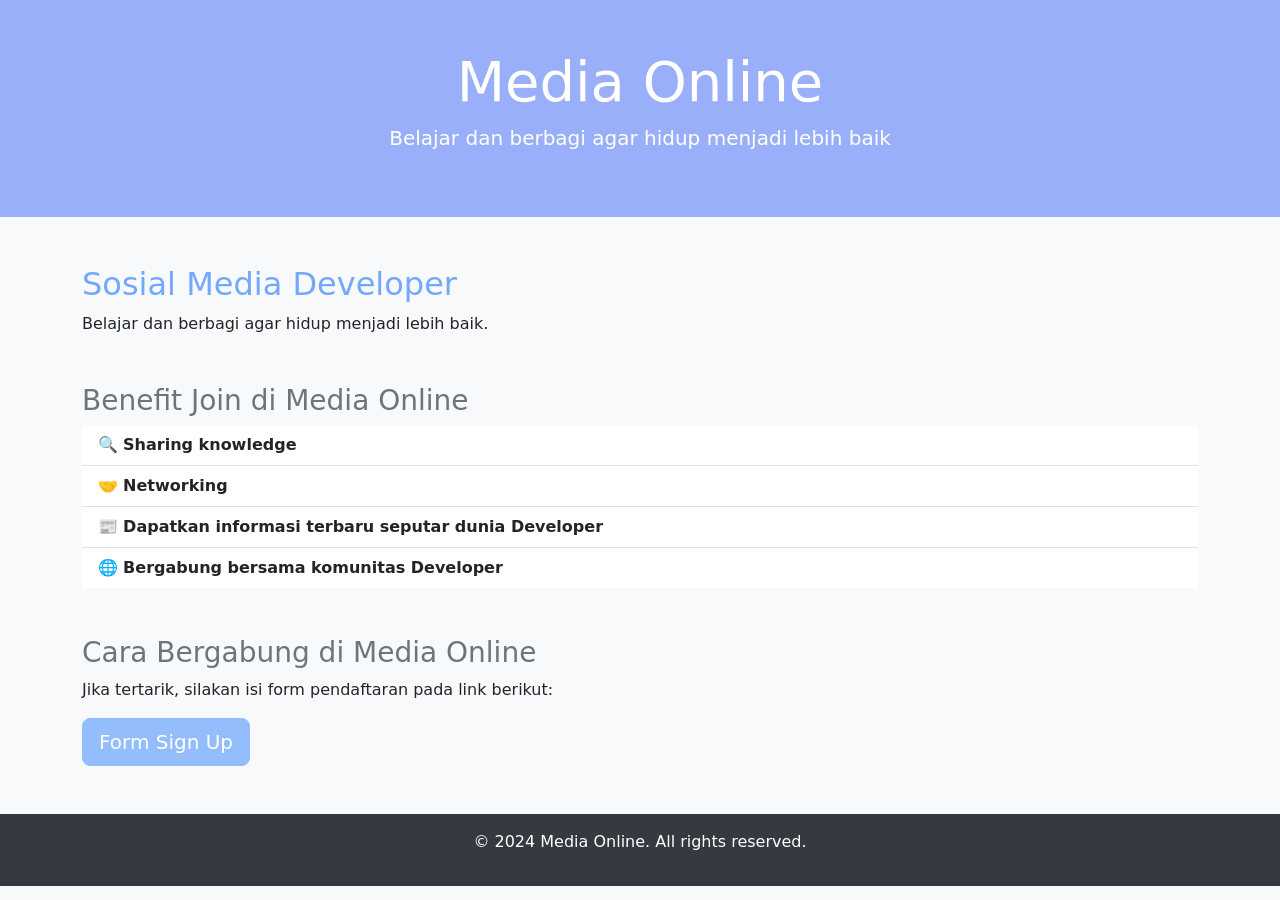
<file: index.html>
<!DOCTYPE html>
<html lang="id">
<head>
    <meta charset="UTF-8">
    <meta name="viewport" content="width=device-width, initial-scale=1.0">
    <title>Media Online</title>
    <!-- Link Bootstrap CSS -->
    <link href="https://cdn.jsdelivr.net/npm/bootstrap@5.3.0/dist/css/bootstrap.min.css" rel="stylesheet">
    <style>
        body {
            background-color: #f8f9fa;
        }
        header {
            background: linear-gradient(45deg, rgb(153, 175, 250), rgb(153, 175, 250));
            color: white;
        }
        .section-title {
            color: #73a8fc;
        }
        .btn-primary {
            background-color: #94bdfd;
            border-color: #94bdfd;
        }
        .btn-primary:hover {
            background-color: #5a0ec1;
            border-color: #5a0ec1;
        }
    </style>
</head>
<body>

    <header class="text-center py-5">
        <h1 class="display-4">Media Online</h1>
        <p class="lead">Belajar dan berbagi agar hidup menjadi lebih baik</p>
    </header>

    <main class="container my-5">
        <section class="mb-5">
            <h2 class="section-title">Sosial Media Developer</h2>
            <p>Belajar dan berbagi agar hidup menjadi lebih baik.</p>
        </section>

        <section class="mb-5">
            <h3 class="text-secondary">Benefit Join di Media Online</h3>
            <ul class="list-group list-group-flush">
                <li class="list-group-item">🔍 <strong>Sharing knowledge</strong></li>
                <li class="list-group-item">🤝 <strong>Networking</strong></li>
                <li class="list-group-item">📰 <strong>Dapatkan informasi terbaru seputar dunia Developer</strong></li>
                <li class="list-group-item">🌐 <strong>Bergabung bersama komunitas Developer</strong></li>
            </ul>
        </section>

        <section>
            <h3 class="text-secondary">Cara Bergabung di Media Online</h3>
            <p>Jika tertarik, silakan isi form pendaftaran pada link berikut:</p>
            <a href="form.html" class="btn btn-primary btn-lg">Form Sign Up</a>
        </section>
    </main>

    <footer class="text-center py-3" style="background-color: #343a40; color: white;">
        <p>&copy; 2024 Media Online. All rights reserved.</p>
    </footer>

    <!-- Link Bootstrap JS -->
    <script src="https://cdn.jsdelivr.net/npm/bootstrap@5.3.0/dist/js/bootstrap.bundle.min.js"></script>
</body>
</html>
</file>
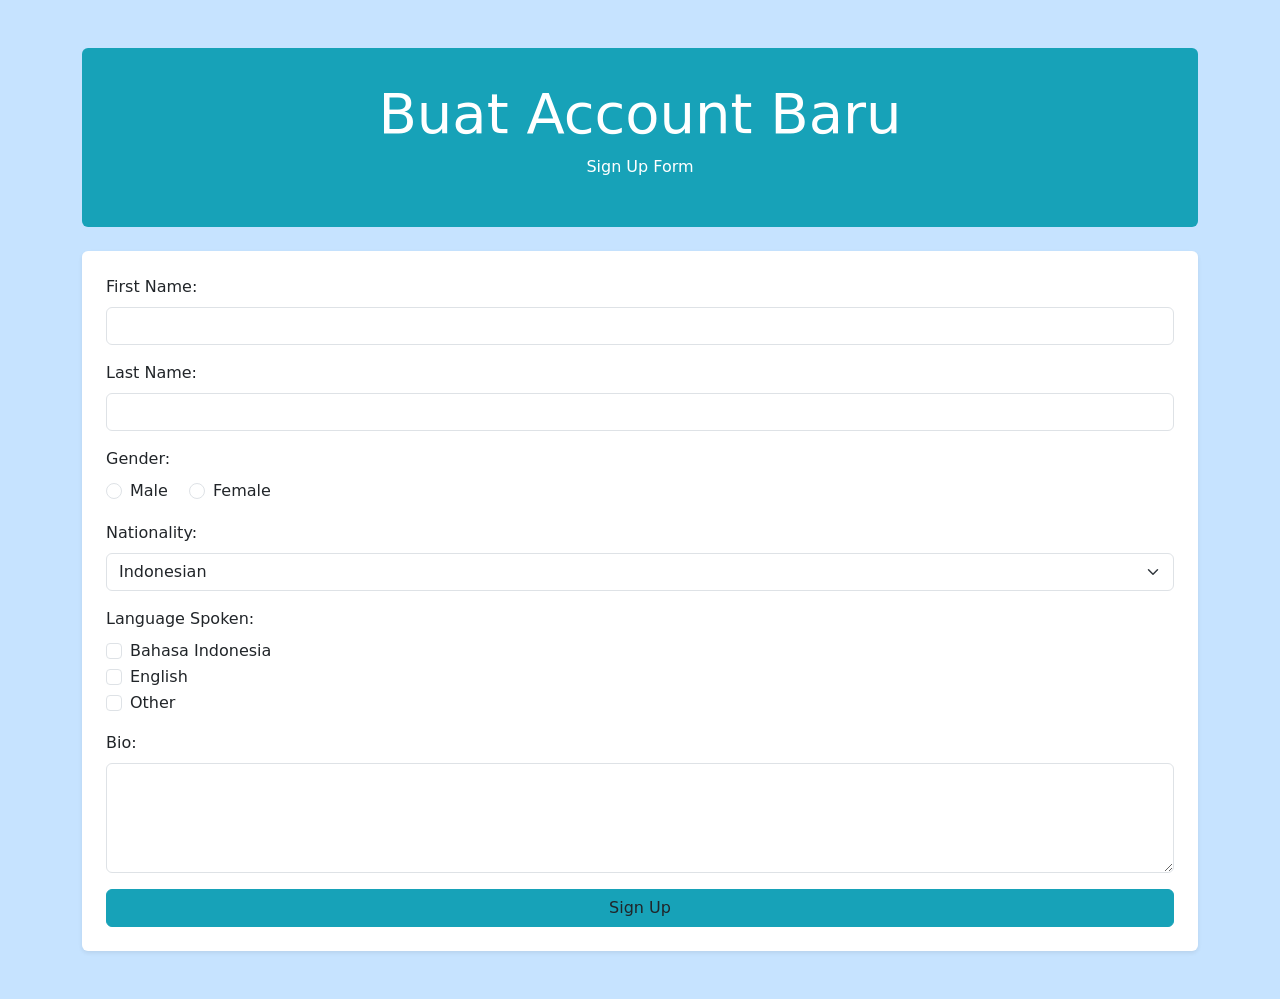
<file: form.html>
<!DOCTYPE html>
<html lang="id">
<head>
    <meta charset="UTF-8">
    <meta name="viewport" content="width=device-width, initial-scale=1.0">
    <title>Buat Account Baru</title>
    <!-- Link Bootstrap CSS -->
    <link href="https://cdn.jsdelivr.net/npm/bootstrap@5.3.0/dist/css/bootstrap.min.css" rel="stylesheet">
    <style>
        body {
            background-color: #c6e3ff;
        }
        .form-header {
            background: linear-gradient(45deg, #17a2b8, #17a2b8);
            color: rgb(255, 255, 255);
            padding: 2rem;
        }
        .btn-custom {
            background-color: #17a2b8;
            border-color: #17a2b8;
        }
        .btn-custom:hover {
            background-color: #138496;
            border-color: #117a8b;
        }
    </style>
</head>
<body>
    <div class="container my-5">
        <div class="form-header text-center mb-4 rounded">
            <h1 class="display-4">Buat Account Baru</h1>
            <p>Sign Up Form</p>
        </div>
        
        <form action="welcome.html" method="get" class="bg-white p-4 rounded shadow-sm">
            <div class="mb-3">
                <label for="first-name" class="form-label">First Name:</label>
                <input type="text" id="first-name" name="first-name" class="form-control">
            </div>

            <div class="mb-3">
                <label for="last-name" class="form-label">Last Name:</label>
                <input type="text" id="last-name" name="last-name" class="form-control">
            </div>

            <div class="mb-3">
                <label class="form-label">Gender:</label><br>
                <div class="form-check form-check-inline">
                    <input type="radio" id="male" name="gender" value="Male" class="form-check-input">
                    <label for="male" class="form-check-label">Male</label>
                </div>
                <div class="form-check form-check-inline">
                    <input type="radio" id="female" name="gender" value="Female" class="form-check-input">
                    <label for="female" class="form-check-label">Female</label>
                </div>
            </div>

            <div class="mb-3">
                <label for="nationality" class="form-label">Nationality:</label>
                <select id="nationality" name="nationality" class="form-select">
                    <option value="Indonesian">Indonesian</option>
                    <option value="Singaporean">Singaporean</option>
                    <option value="Malaysian">Malaysian</option>
                    <option value="Other">Other</option>
                </select>
            </div>

            <div class="mb-3">
                <label class="form-label">Language Spoken:</label><br>
                <div class="form-check">
                    <input type="checkbox" id="bahasa" name="language" value="Bahasa Indonesia" class="form-check-input">
                    <label for="bahasa" class="form-check-label">Bahasa Indonesia</label>
                </div>
                <div class="form-check">
                    <input type="checkbox" id="english" name="language" value="English" class="form-check-input">
                    <label for="english" class="form-check-label">English</label>
                </div>
                <div class="form-check">
                    <input type="checkbox" id="other-language" name="language" value="Other" class="form-check-input">
                    <label for="other-language" class="form-check-label">Other</label>
                </div>
            </div>

            <div class="mb-3">
                <label for="bio" class="form-label">Bio:</label>
                <textarea id="bio" name="bio" rows="4" class="form-control"></textarea>
            </div>

            <button type="submit" class="btn btn-custom w-100">Sign Up</button>
        </form>
    </div>

    <!-- Link Bootstrap JS -->
    <script src="https://cdn.jsdelivr.net/npm/bootstrap@5.3.0/dist/js/bootstrap.bundle.min.js"></script>
</body>
</html>
</file>
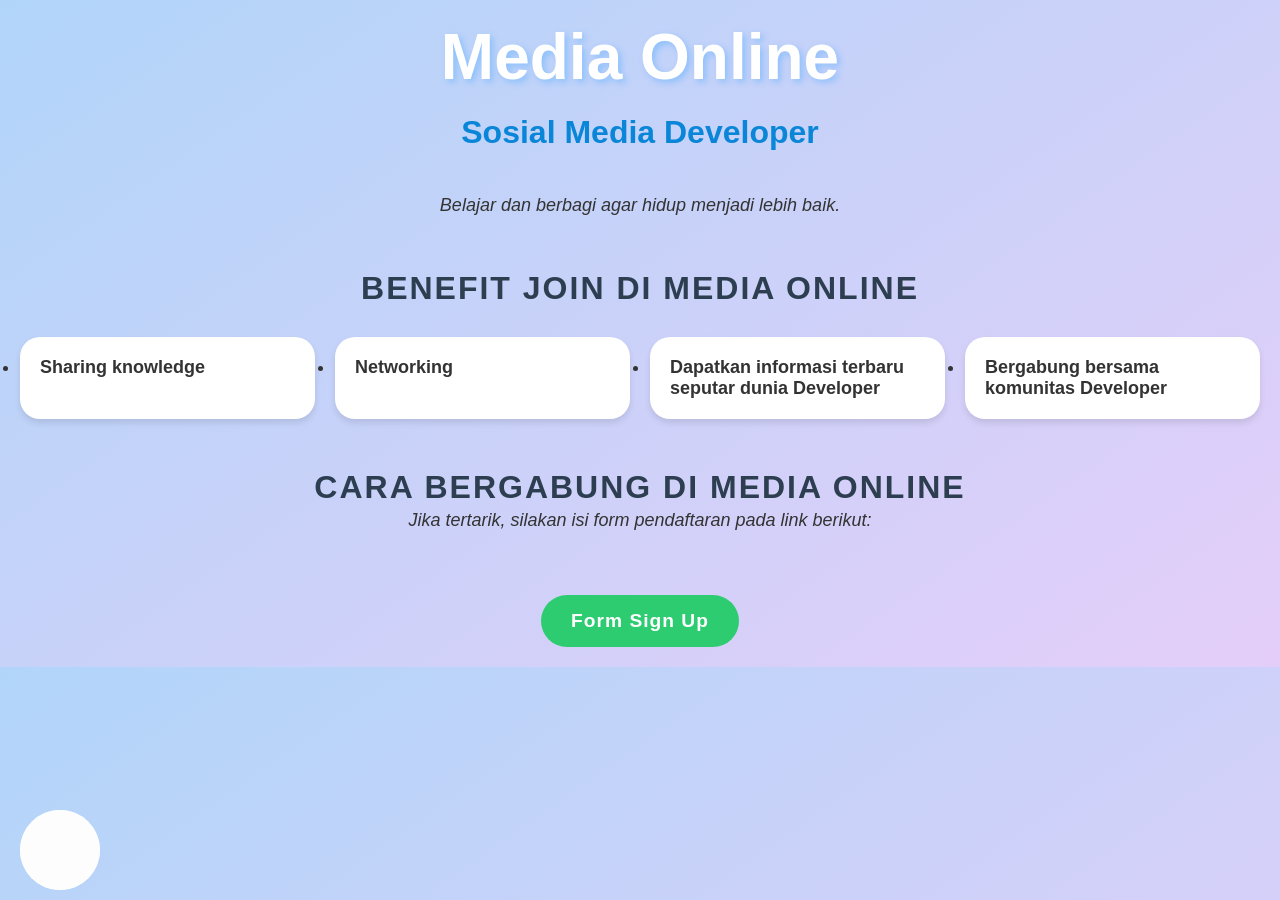
<file: index1.html>
<!DOCTYPE html>
<html lang="id">
<head>
    <meta charset="UTF-8">
    <meta name="viewport" content="width=device-width, initial-scale=1.0">
    <title>Media Online</title>
    <link rel="stylesheet" href="style.css">
</head>

<body>
    <h1>Media Online</h1>
    <h2>Sosial Media Developer</h2>
    <p>Belajar dan berbagi agar hidup menjadi lebih baik.</p>

    <h3>Benefit Join di Media Online</h3>
    <ul>
        <li>Sharing knowledge</li>
        <li>Networking</li>
        <li>Dapatkan informasi terbaru seputar dunia Developer</li>
        <li>Bergabung bersama komunitas Developer</li>
    </ul>

    <h3>Cara Bergabung di Media Online</h3>
    <p>Jika tertarik, silakan isi form pendaftaran pada link berikut:</p>
    <a href="form.html">Form Sign Up</a>

    <!-- Fun Bubbles -->
    <div class="bubble"></div>
    <div class="bubble"></div>
    <div class="bubble"></div>
    <div class="bubble"></div>
</body>
</html>
</file>
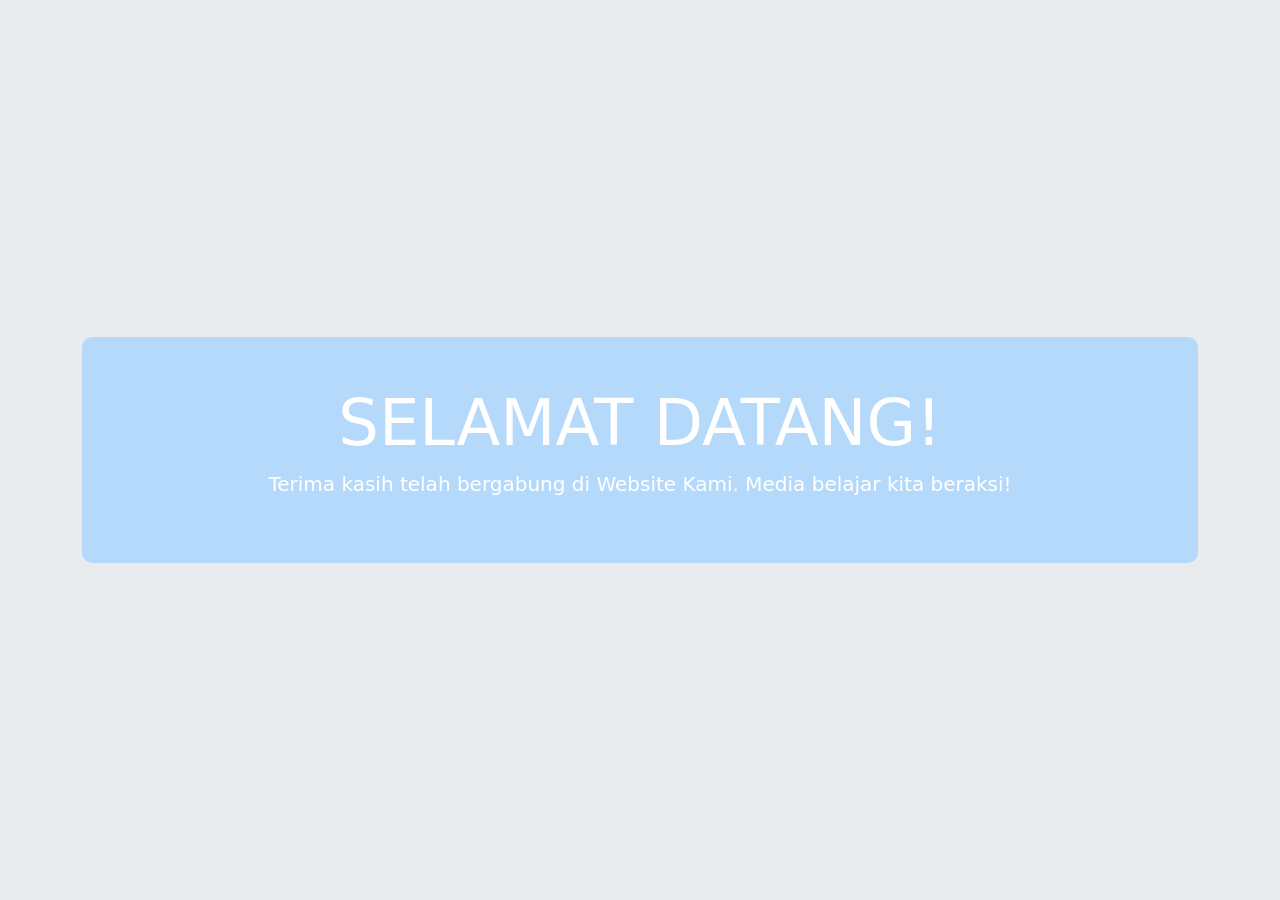
<file: welcome.html>
<!DOCTYPE html>
<html lang="id">
<head>
    <meta charset="UTF-8">
    <meta name="viewport" content="width=device-width, initial-scale=1.0">
    <title>Selamat Datang</title>
    <!-- Link Bootstrap CSS -->
    <link href="https://cdn.jsdelivr.net/npm/bootstrap@5.3.0/dist/css/bootstrap.min.css" rel="stylesheet">
    <style>
        body {
            background-color: #e9ecef;
        }
        .welcome-header {
            background: linear-gradient(45deg, #b5d9fb, #b5d9fb);
            color: white;
            padding: 3rem;
            border-radius: 10px;
        }
    </style>
</head>
<body class="d-flex align-items-center justify-content-center" style="height: 100vh;">
    <div class="container text-center">
        <div class="welcome-header">
            <h1 class="display-3">SELAMAT DATANG!</h1>
            <p class="lead">Terima kasih telah bergabung di Website Kami. Media belajar kita beraksi!</p>
        </div>
    </div>

    <!-- Link Bootstrap JS -->
    <script src="https://cdn.jsdelivr.net/npm/bootstrap@5.3.0/dist/js/bootstrap.bundle.min.js"></script>
</body>
</html>
</file>
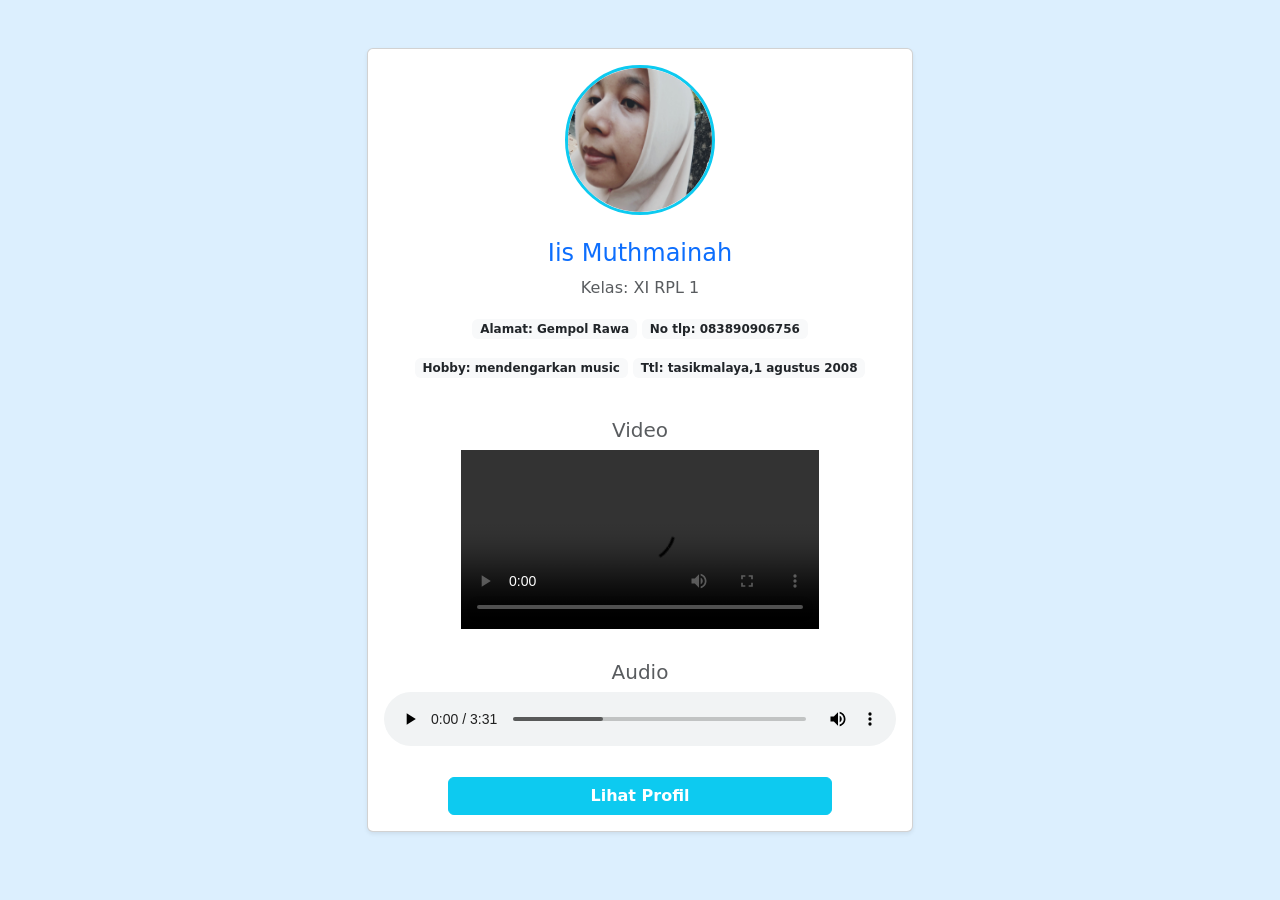
<file: biodata3/biodata3.html>
<!DOCTYPE html>
<html lang="id">
<head>
  <meta charset="UTF-8">
  <meta name="viewport" content="width=device-width, initial-scale=1.0">
  <title>Biodata - Iis Muthmainah</title>
  <!-- Bootstrap CSS -->
  <link href="https://cdn.jsdelivr.net/npm/bootstrap@5.3.0/dist/css/bootstrap.min.css" rel="stylesheet">
  <style>
    /* Latar belakang biru pastel */
    body {
      background-color: #dceffe; /* Biru pastel */
    }

    /* Membatasi ukuran video */
    .video-container video {
      width: 70%; /* Ukuran video lebih kecil (70% dari lebar kontainer) */
      max-width: 100%; /* Pastikan video tidak melebihi lebar kontainer */
      height: auto; /* Menjaga rasio aspek video */
    }
  </style>
</head>
<body>

  <div class="container py-5">
    <div class="row justify-content-center">
      <div class="col-md-8 col-lg-6">
        <!-- Card untuk Biodata -->
        <div class="card shadow-sm">
          <div class="card-body text-center">
            <!-- Foto Profil -->
            <img src="foto.jpg" alt="Foto Profil Iis Muthmainah" class="rounded-circle border border-3 border-info img-fluid mb-4" style="width: 150px; height: 150px;">

            <!-- Nama dan Kelas -->
            <h4 class="card-title text-primary">Iis Muthmainah</h4>
            <p class="text-muted">Kelas: XI RPL 1</p>

            <!-- Alamat -->
            <p class="badge bg-light text-dark">Alamat: Gempol Rawa</p>
            <p class="badge bg-light text-dark">No tlp: 083890906756</p>
            <p class="badge bg-light text-dark">Hobby: mendengarkan music</p>
            <p class="badge bg-light text-dark">Ttl: tasikmalaya,1 agustus 2008</p>

            <!-- Video Profil -->
            <div class="mt-4 video-container">
              <h5 class="text-muted">Video</h5>
              <video controls>
                <source src="video.newt.mp4" type="video/mp4">                
              </video>
            </div>

            <!-- Audio Profil -->
            <div class="mt-4">
              <h5 class="text-muted">Audio</h5>
              <audio controls class="w-100 rounded">
                <source src="audio.mpeg" type="audio/mpeg">
              </audio>
            </div>

            <!-- Tombol Tautan -->
            <div class="mt-4">
              <a href="#" class="btn btn-info text-white fw-bold w-75">Lihat Profil</a>
            </div>
          </div>
        </div>
      </div>
    </div>
  </div>

  <!-- Bootstrap JS -->
  <script src="https://cdn.jsdelivr.net/npm/bootstrap@5.3.0/dist/js/bootstrap.bundle.min.js"></script>

</body>
</html>
</file>
<file: style.css>
/* Reset some styles */
 * {
    margin: 0;
    padding: 0;
    box-sizing: border-box;
}

/* Body */
body {
    font-family: 'Poppins', sans-serif; /* Modern and playful font */
    background: linear-gradient(145deg, #b1d5f9, #e4cef9); /* Soft gradient background */
    color: #333;
    padding: 20px;
    text-align: center;
}

/* Header */
h1 {
    color: #ffffff;
    font-size: 4rem;
    text-shadow: 3px 3px 6px rgba(70, 168, 254, 0.427);
    margin-bottom: 20px;
    font-family: 'Roboto', sans-serif;
}

h2 {
    font-size: 2rem;
    color: #0a86d8;
    margin-bottom: 40px;
    font-weight: bold;
}

/* Benefit section */
h3 {
    font-size: 2rem;
    color: #2c3e50;
    margin-top: 50px;
    text-transform: uppercase;
    letter-spacing: 2px;
    font-weight: bold;
}

p {
    font-size: 18px;
    line-height: 1.6;
    margin-bottom: 20px;
    font-style: italic;
}

/* List Styling */
ul {
    display: grid;
    grid-template-columns: repeat(auto-fit, minmax(220px, 1fr)); /* Responsive grid */
    gap: 20px;
    margin-top: 30px;
    padding: 0;
}

li {
    background-color: #ffffff;
    border-radius: 20px;
    padding: 20px;
    box-shadow: 0 4px 6px rgba(0, 0, 0, 0.1);
    font-size: 18px;
    font-weight: bold;
    text-align: left;
    transform: translateY(0);
    transition: transform 0.3s ease-in-out, box-shadow 0.3s ease-in-out;
}

li:hover {
    transform: translateY(-10px);
    box-shadow: 0 10px 15px rgba(0, 0, 0, 0.15);
}

/* Button Styling */
a {
    background-color: #2ecc71; /* Fresh green button */
    color: white;
    padding: 15px 30px;
    border-radius: 30px;
    text-decoration: none;
    font-size: 1.2rem;
    letter-spacing: 1px;
    display: inline-block;
    margin-top: 40px;
    transition: background-color 0.3s, transform 0.2s;
    font-weight: bold;
}

a:hover {
    background-color: #27ae60;
    transform: scale(1.05);
}

/* Add Animation on Hover */
a:active {
    transform: scale(0.98);
}

/* Fun background animation */
@keyframes bubble {
    0% { transform: translateY(0); }
    50% { transform: translateY(-20px); }
    100% { transform: translateY(0); }
}

.bubble {
    position: absolute;
    border-radius: 50%;
    background-color: rgba(255, 255, 255, 0.6);
    width: 80px;
    height: 80px;
    animation: bubble 4s infinite ease-in-out;
    bottom: 10px;
}

.bubble:nth-child(2) {
    left: 50%;
    animation-delay: 1s;
}

.bubble:nth-child(3) {
    left: 25%;
    animation-delay: 2s;
}

.bubble:nth-child(4) {
    left: 75%;
    animation-delay: 3s;
}

/* Responsive design */
@media (max-width: 768px) {
    h1 {
        font-size: 3rem;
    }

    h2 {
        font-size: 1.5rem;
    }

    ul {
        grid-template-columns: 1fr;
    }

    li {
        padding: 15px;
    }

    a {
        padding: 12px 24px;
        font-size: 1.1rem;
    }
}
</file>
